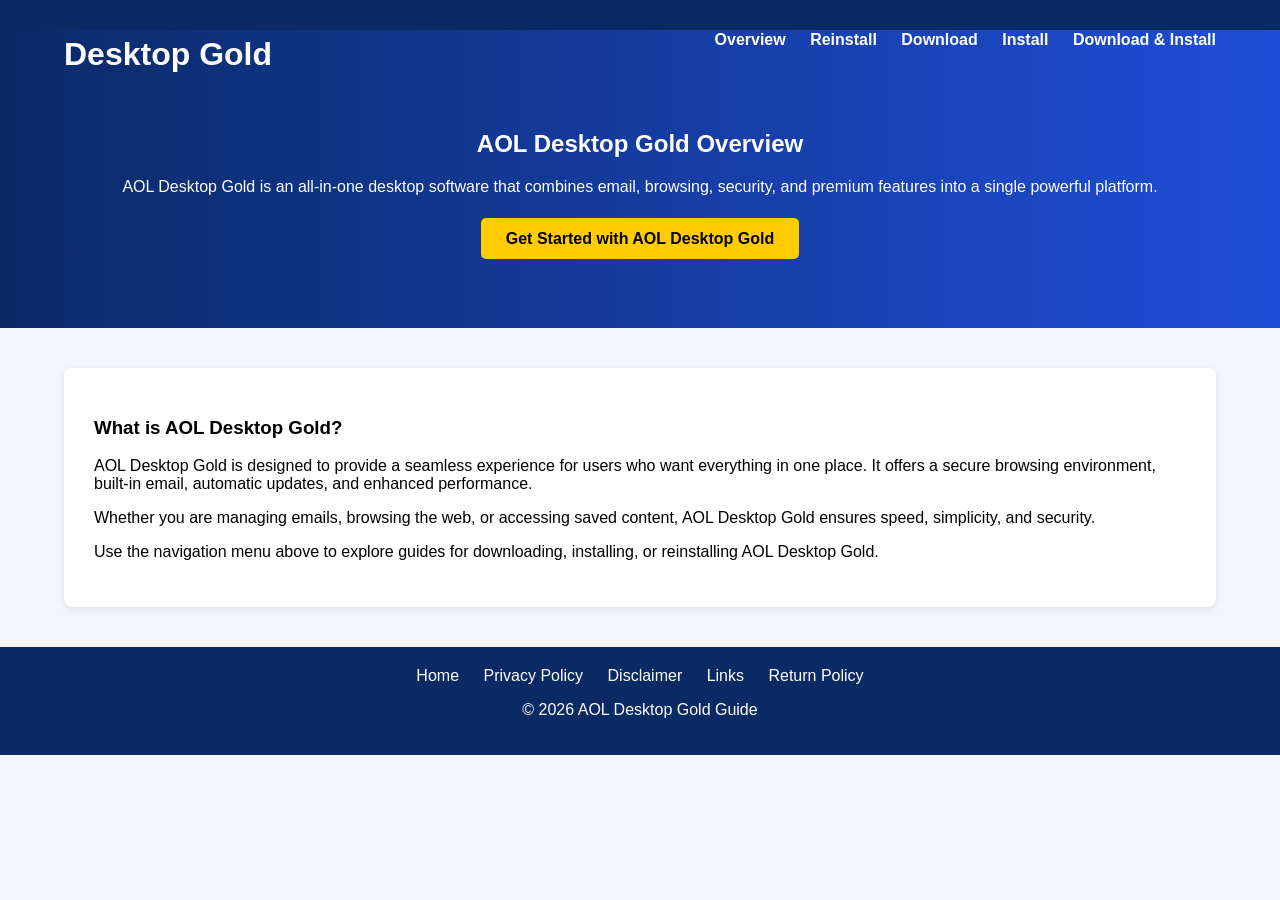
<file: index.html>
<!DOCTYPE html>
<html lang="en">
<head>
<meta charset="UTF-8">
<meta name="viewport" content="width=device-width, initial-scale=1.0">
<title>AOL Desktop Gold Overview</title>
<link rel="stylesheet" href="style.css">
  <meta name="msvalidate.01" content="529121E9AB08F25BC376A97FDFB30E6D" />
</head>
<body>

<header>
  <div class="container">
    <h1 class="logo">Desktop Gold</h1>
    <nav>
      <ul>
        <li><a href="index.html">Overview</a></li>
        <li><a href="reinstalling.html">Reinstall</a></li>
        <li><a href="Downloading.html">Download</a></li>
        <li><a href="Installing.html">Install</a></li>
        <li><a href="download-install.html">Download & Install</a></li>
      </ul>
    </nav>
  </div>
</header>

<section class="hero">
  <h2>AOL Desktop Gold Overview</h2>
  <p>AOL Desktop Gold is an all-in-one desktop software that combines email, browsing, security, and premium features into a single powerful platform.</p>
  <br><a href="https://help.aol.com/products/new-aol-desktop" class="btn">Get Started with AOL Desktop Gold</a></br>
</section>

<section class="content container">
  <div class="full-box">
    <h3>What is AOL Desktop Gold?</h3>
    <p>
      AOL Desktop Gold is designed to provide a seamless experience for users who want everything in one place. 
      It offers a secure browsing environment, built-in email, automatic updates, and enhanced performance.
    </p>

    <p>
      Whether you are managing emails, browsing the web, or accessing saved content, AOL Desktop Gold ensures 
      speed, simplicity, and security.
    </p>

    <p>
      Use the navigation menu above to explore guides for downloading, installing, or reinstalling AOL Desktop Gold.
    </p>
  </div>
</section>

<footer>
  <div class="footer-links">
    <a href="index.html">Home</a>
    <a href="#">Privacy Policy</a>
    <a href="#">Disclaimer</a>
    <a href="#">Links</a>
    <a href="#">Return Policy</a>
  </div>
  <p>© 2026 AOL Desktop Gold Guide</p>
</footer>

</body>
</html>
</file>
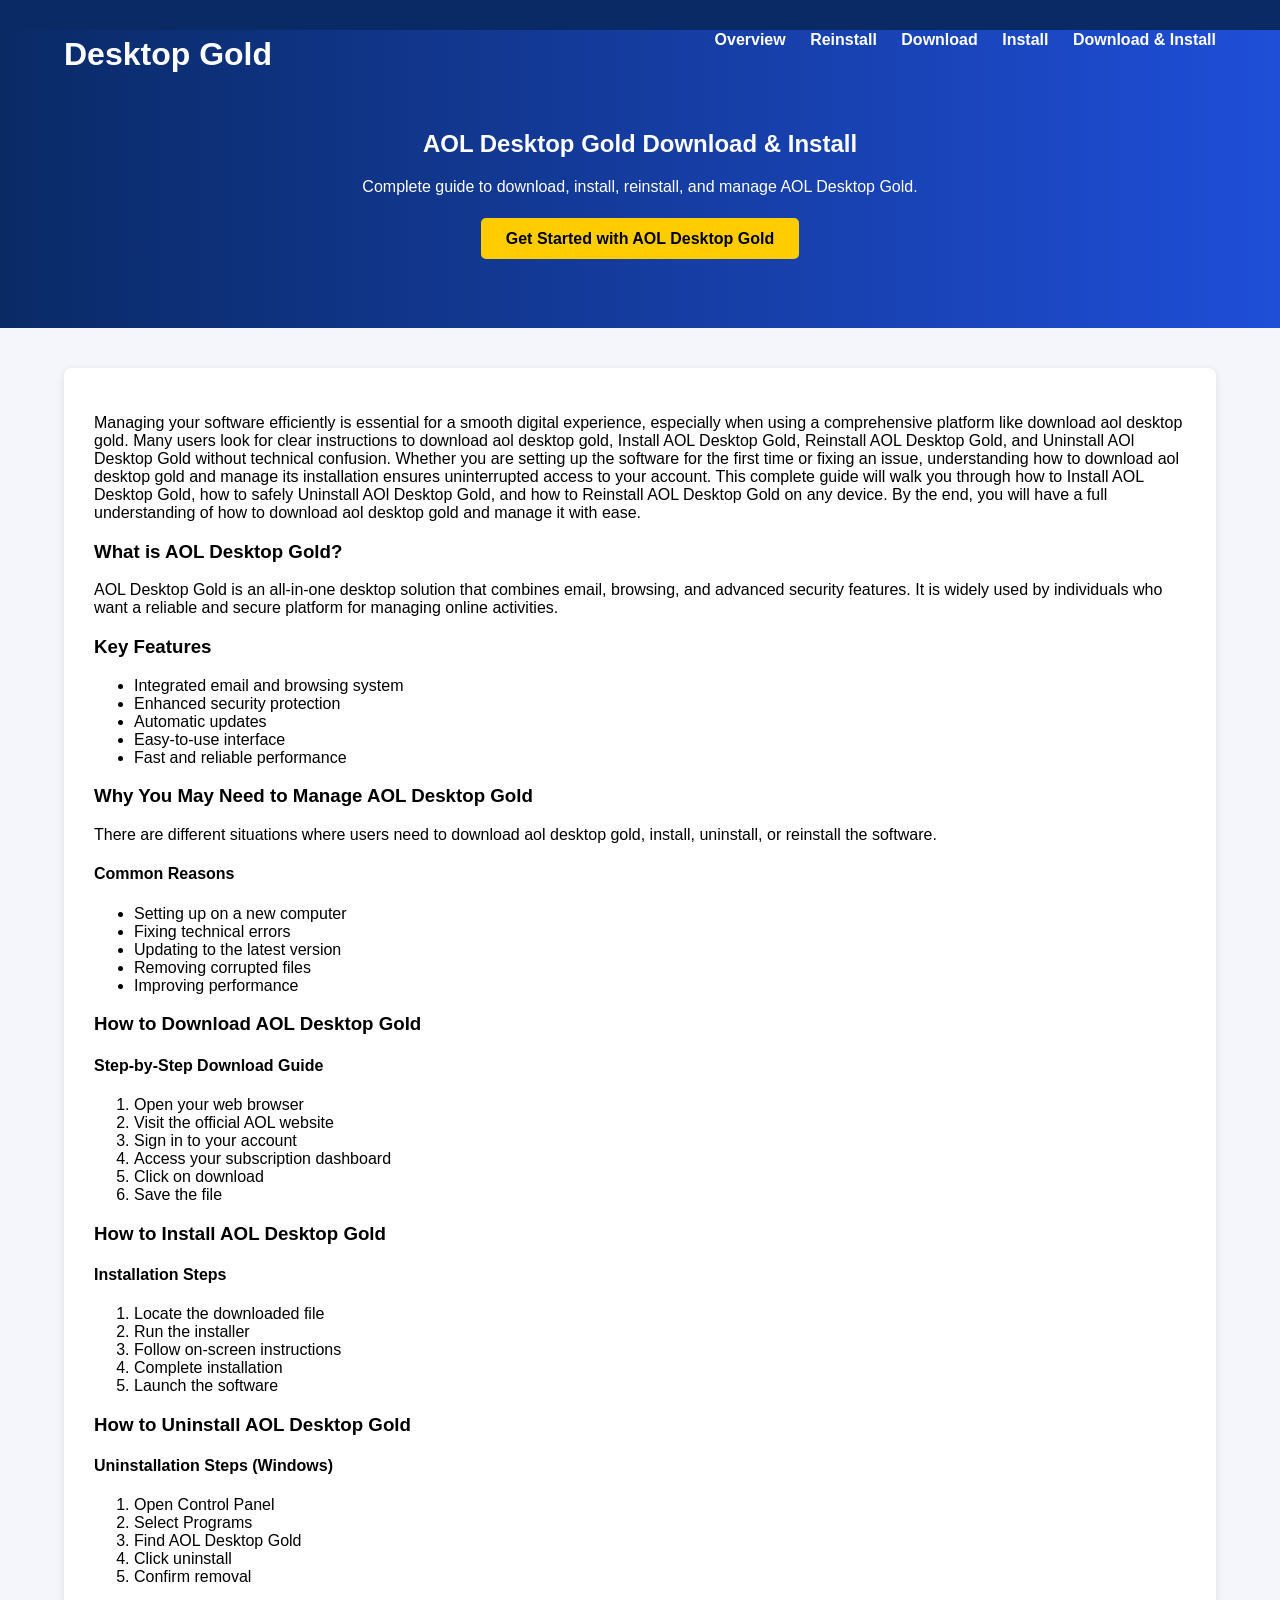
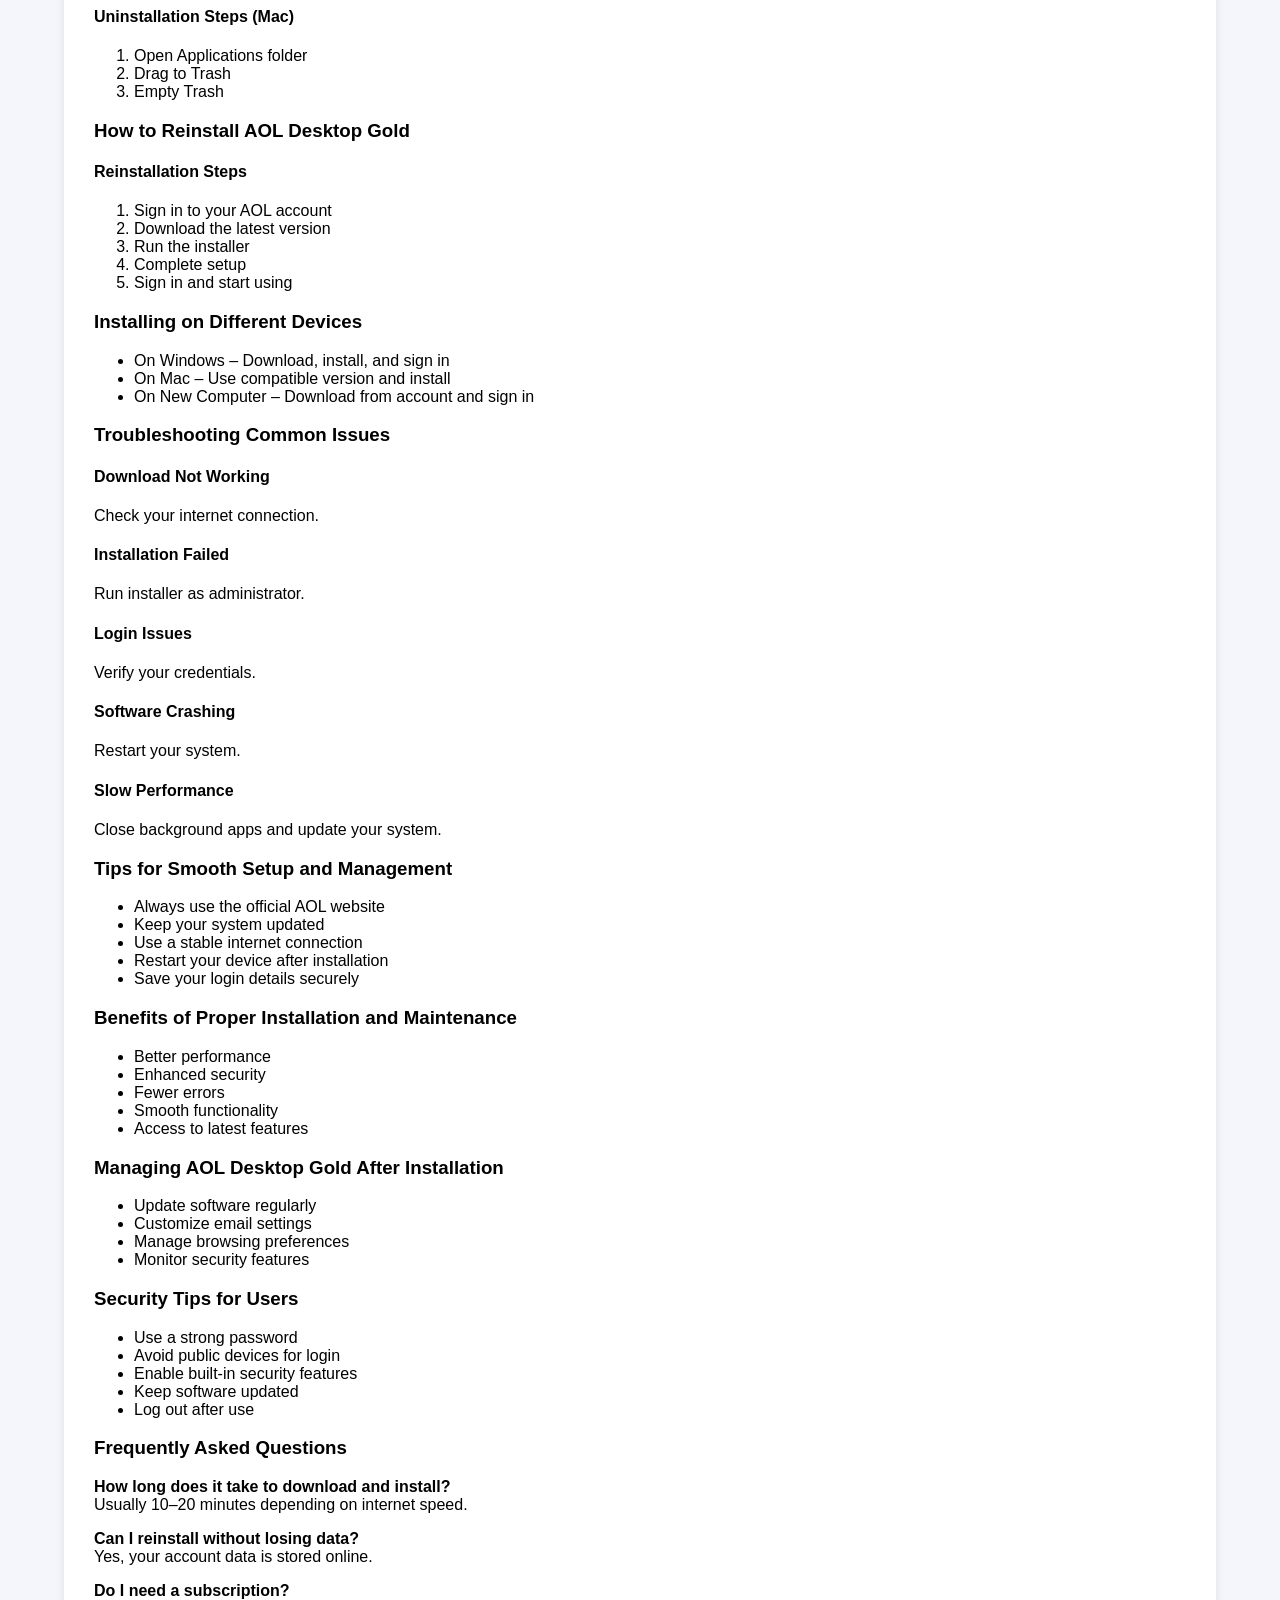
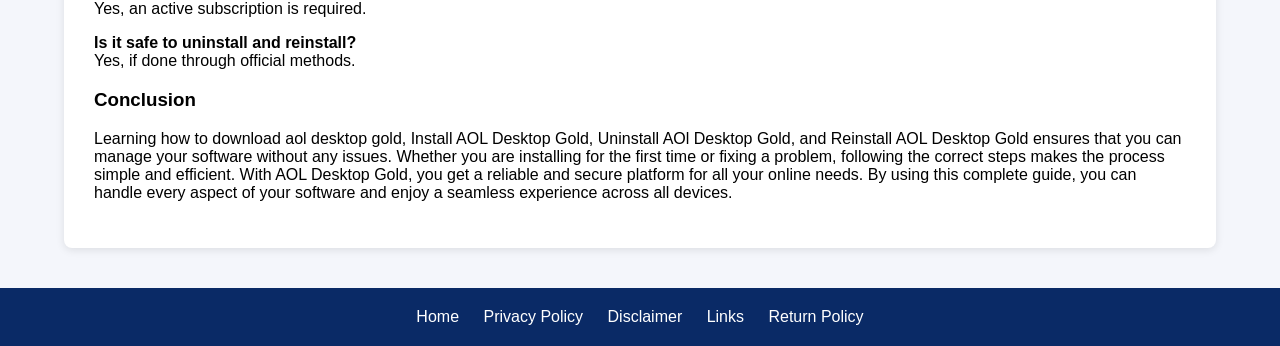
<file: download-install.html>
<!DOCTYPE html>
<html lang="en">
<head>
<meta charset="UTF-8">
<title>Simple Yet Complete Guide to Download, Install, Uninstall, and Reinstall AOL Desktop Gold for All Devices</title>
<link rel="stylesheet" href="style.css">
</head>
<body>

<header>
<div class="container">
<h1 class="logo">Desktop Gold</h1>
<nav>
<ul>
<li><a href="index.html">Overview</a></li>
<li><a href="reinstalling.html">Reinstall</a></li>
<li><a href="Downloading.html">Download</a></li>
<li><a href="Installing.html">Install</a></li>
<li><a href="download-install.html">Download & Install</a></li>
</ul>
</nav>
</div>
</header>

<section class="hero">
<h2>AOL Desktop Gold Download & Install</h2>
<p>Complete guide to download, install, reinstall, and manage AOL Desktop Gold.</p>
<br><a href="https://help.aol.com/products/new-aol-desktop" class="btn">Get Started with AOL Desktop Gold</a></br>
</section>

<section class="content container">
<div class="full-box">

<p>
Managing your software efficiently is essential for a smooth digital experience, especially when using a comprehensive platform like download aol desktop gold. Many users look for clear instructions to download aol desktop gold, Install AOL Desktop Gold, Reinstall AOL Desktop Gold, and Uninstall AOl Desktop Gold without technical confusion. Whether you are setting up the software for the first time or fixing an issue, understanding how to download aol desktop gold and manage its installation ensures uninterrupted access to your account. This complete guide will walk you through how to Install AOL Desktop Gold, how to safely Uninstall AOl Desktop Gold, and how to Reinstall AOL Desktop Gold on any device. By the end, you will have a full understanding of how to download aol desktop gold and manage it with ease.
</p>

<h3>What is AOL Desktop Gold?</h3>
<p>
AOL Desktop Gold is an all-in-one desktop solution that combines email, browsing, and advanced security features. It is widely used by individuals who want a reliable and secure platform for managing online activities.
</p>

<h3>Key Features</h3>
<ul>
<li>Integrated email and browsing system</li>
<li>Enhanced security protection</li>
<li>Automatic updates</li>
<li>Easy-to-use interface</li>
<li>Fast and reliable performance</li>
</ul>

<h3>Why You May Need to Manage AOL Desktop Gold</h3>
<p>There are different situations where users need to download aol desktop gold, install, uninstall, or reinstall the software.</p>

<h4>Common Reasons</h4>
<ul>
<li>Setting up on a new computer</li>
<li>Fixing technical errors</li>
<li>Updating to the latest version</li>
<li>Removing corrupted files</li>
<li>Improving performance</li>
</ul>

<h3>How to Download AOL Desktop Gold</h3>

<h4>Step-by-Step Download Guide</h4>
<ol>
<li>Open your web browser</li>
<li>Visit the official AOL website</li>
<li>Sign in to your account</li>
<li>Access your subscription dashboard</li>
<li>Click on download</li>
<li>Save the file</li>
</ol>

<h3>How to Install AOL Desktop Gold</h3>

<h4>Installation Steps</h4>
<ol>
<li>Locate the downloaded file</li>
<li>Run the installer</li>
<li>Follow on-screen instructions</li>
<li>Complete installation</li>
<li>Launch the software</li>
</ol>

<h3>How to Uninstall AOL Desktop Gold</h3>

<h4>Uninstallation Steps (Windows)</h4>
<ol>
<li>Open Control Panel</li>
<li>Select Programs</li>
<li>Find AOL Desktop Gold</li>
<li>Click uninstall</li>
<li>Confirm removal</li>
</ol>

<h4>Uninstallation Steps (Mac)</h4>
<ol>
<li>Open Applications folder</li>
<li>Drag to Trash</li>
<li>Empty Trash</li>
</ol>

<h3>How to Reinstall AOL Desktop Gold</h3>

<h4>Reinstallation Steps</h4>
<ol>
<li>Sign in to your AOL account</li>
<li>Download the latest version</li>
<li>Run the installer</li>
<li>Complete setup</li>
<li>Sign in and start using</li>
</ol>

<h3>Installing on Different Devices</h3>
<ul>
<li>On Windows – Download, install, and sign in</li>
<li>On Mac – Use compatible version and install</li>
<li>On New Computer – Download from account and sign in</li>
</ul>

<h3>Troubleshooting Common Issues</h3>

<h4>Download Not Working</h4>
<p>Check your internet connection.</p>

<h4>Installation Failed</h4>
<p>Run installer as administrator.</p>

<h4>Login Issues</h4>
<p>Verify your credentials.</p>

<h4>Software Crashing</h4>
<p>Restart your system.</p>

<h4>Slow Performance</h4>
<p>Close background apps and update your system.</p>

<h3>Tips for Smooth Setup and Management</h3>
<ul>
<li>Always use the official AOL website</li>
<li>Keep your system updated</li>
<li>Use a stable internet connection</li>
<li>Restart your device after installation</li>
<li>Save your login details securely</li>
</ul>

<h3>Benefits of Proper Installation and Maintenance</h3>
<ul>
<li>Better performance</li>
<li>Enhanced security</li>
<li>Fewer errors</li>
<li>Smooth functionality</li>
<li>Access to latest features</li>
</ul>

<h3>Managing AOL Desktop Gold After Installation</h3>
<ul>
<li>Update software regularly</li>
<li>Customize email settings</li>
<li>Manage browsing preferences</li>
<li>Monitor security features</li>
</ul>

<h3>Security Tips for Users</h3>
<ul>
<li>Use a strong password</li>
<li>Avoid public devices for login</li>
<li>Enable built-in security features</li>
<li>Keep software updated</li>
<li>Log out after use</li>
</ul>

<h3>Frequently Asked Questions</h3>

<p><strong>How long does it take to download and install?</strong><br>
Usually 10–20 minutes depending on internet speed.</p>

<p><strong>Can I reinstall without losing data?</strong><br>
Yes, your account data is stored online.</p>

<p><strong>Do I need a subscription?</strong><br>
Yes, an active subscription is required.</p>

<p><strong>Is it safe to uninstall and reinstall?</strong><br>
Yes, if done through official methods.</p>

<h3>Conclusion</h3>
<p>
Learning how to download aol desktop gold, Install AOL Desktop Gold, Uninstall AOl Desktop Gold, and Reinstall AOL Desktop Gold ensures that you can manage your software without any issues. Whether you are installing for the first time or fixing a problem, following the correct steps makes the process simple and efficient. With AOL Desktop Gold, you get a reliable and secure platform for all your online needs. By using this complete guide, you can handle every aspect of your software and enjoy a seamless experience across all devices.
</p>

</div>
</section>

<footer>
<div class="footer-links">
<a href="index.html">Home</a>
<a href="#">Privacy Policy</a>
<a href="#">Disclaimer</a>
<a href="#">Links</a>
<a href="#">Return Policy</a>
</div>
</footer>

</body>
</html>
</file>
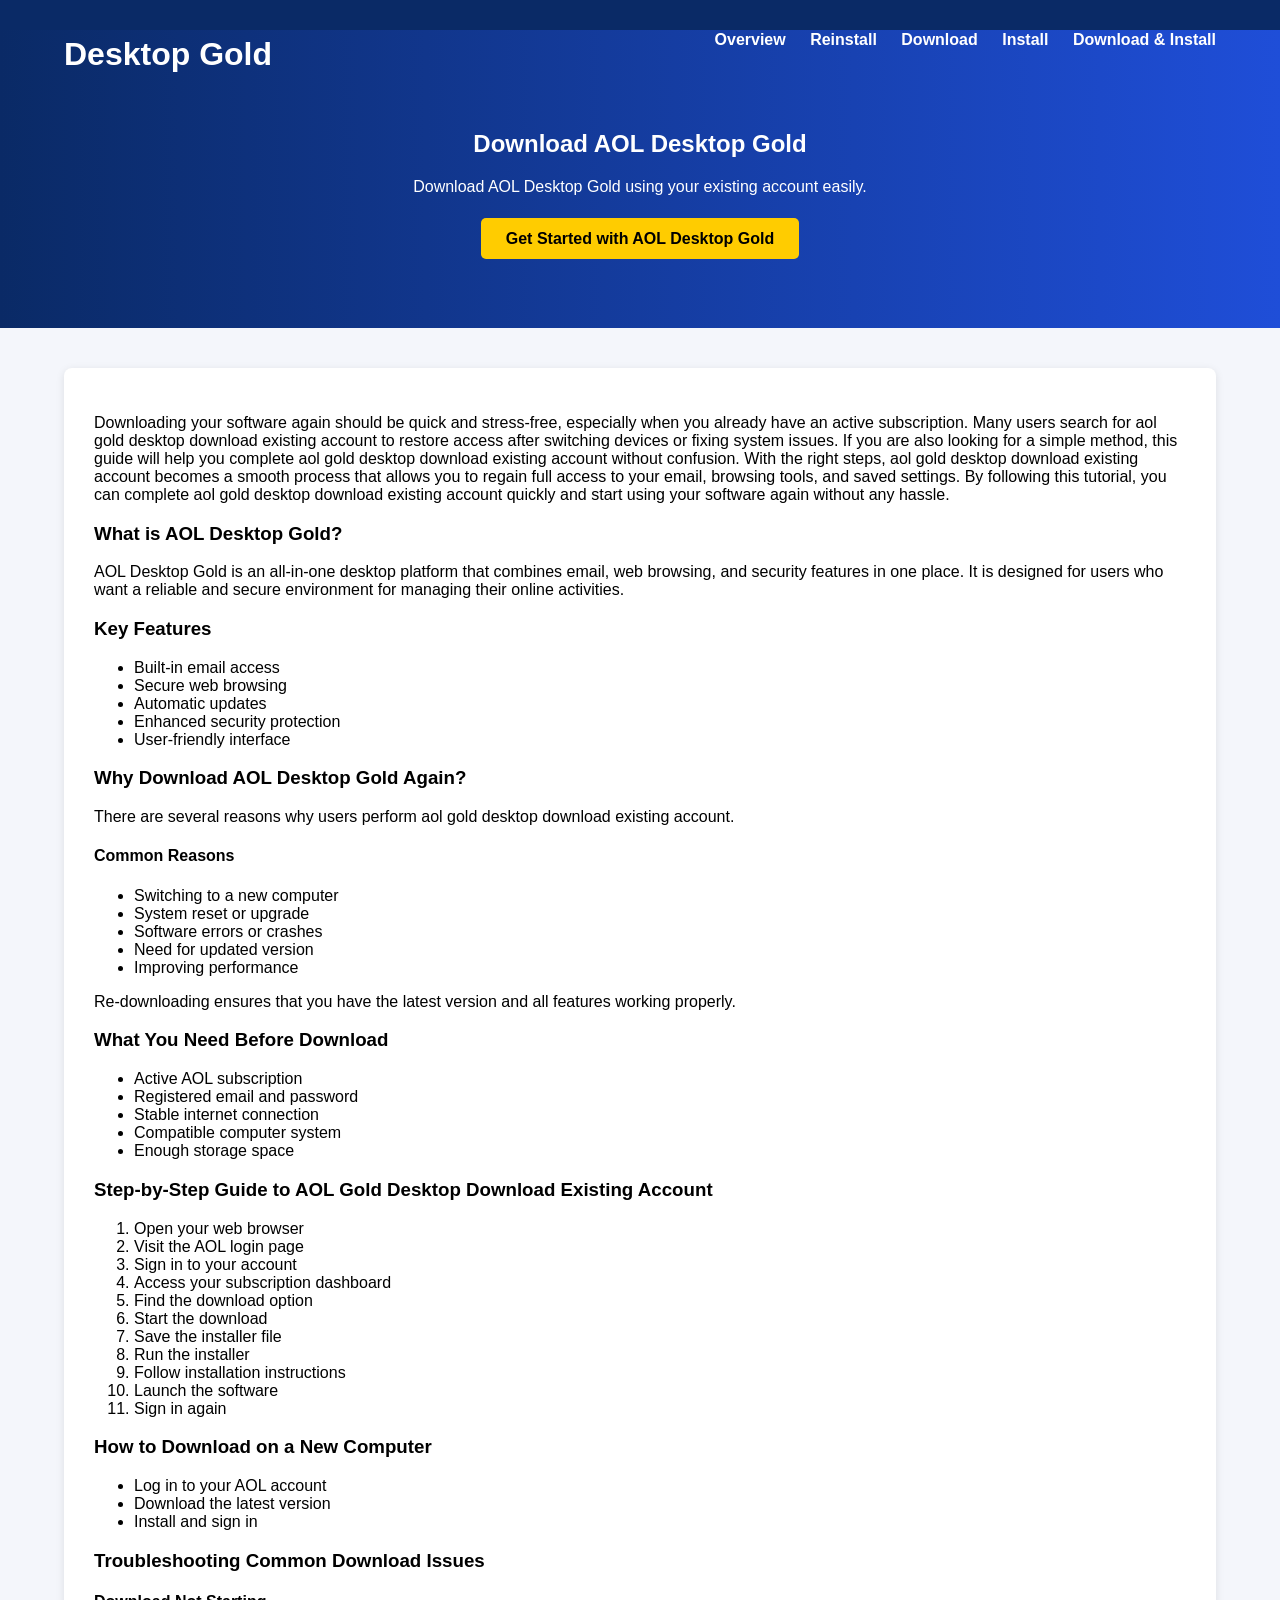
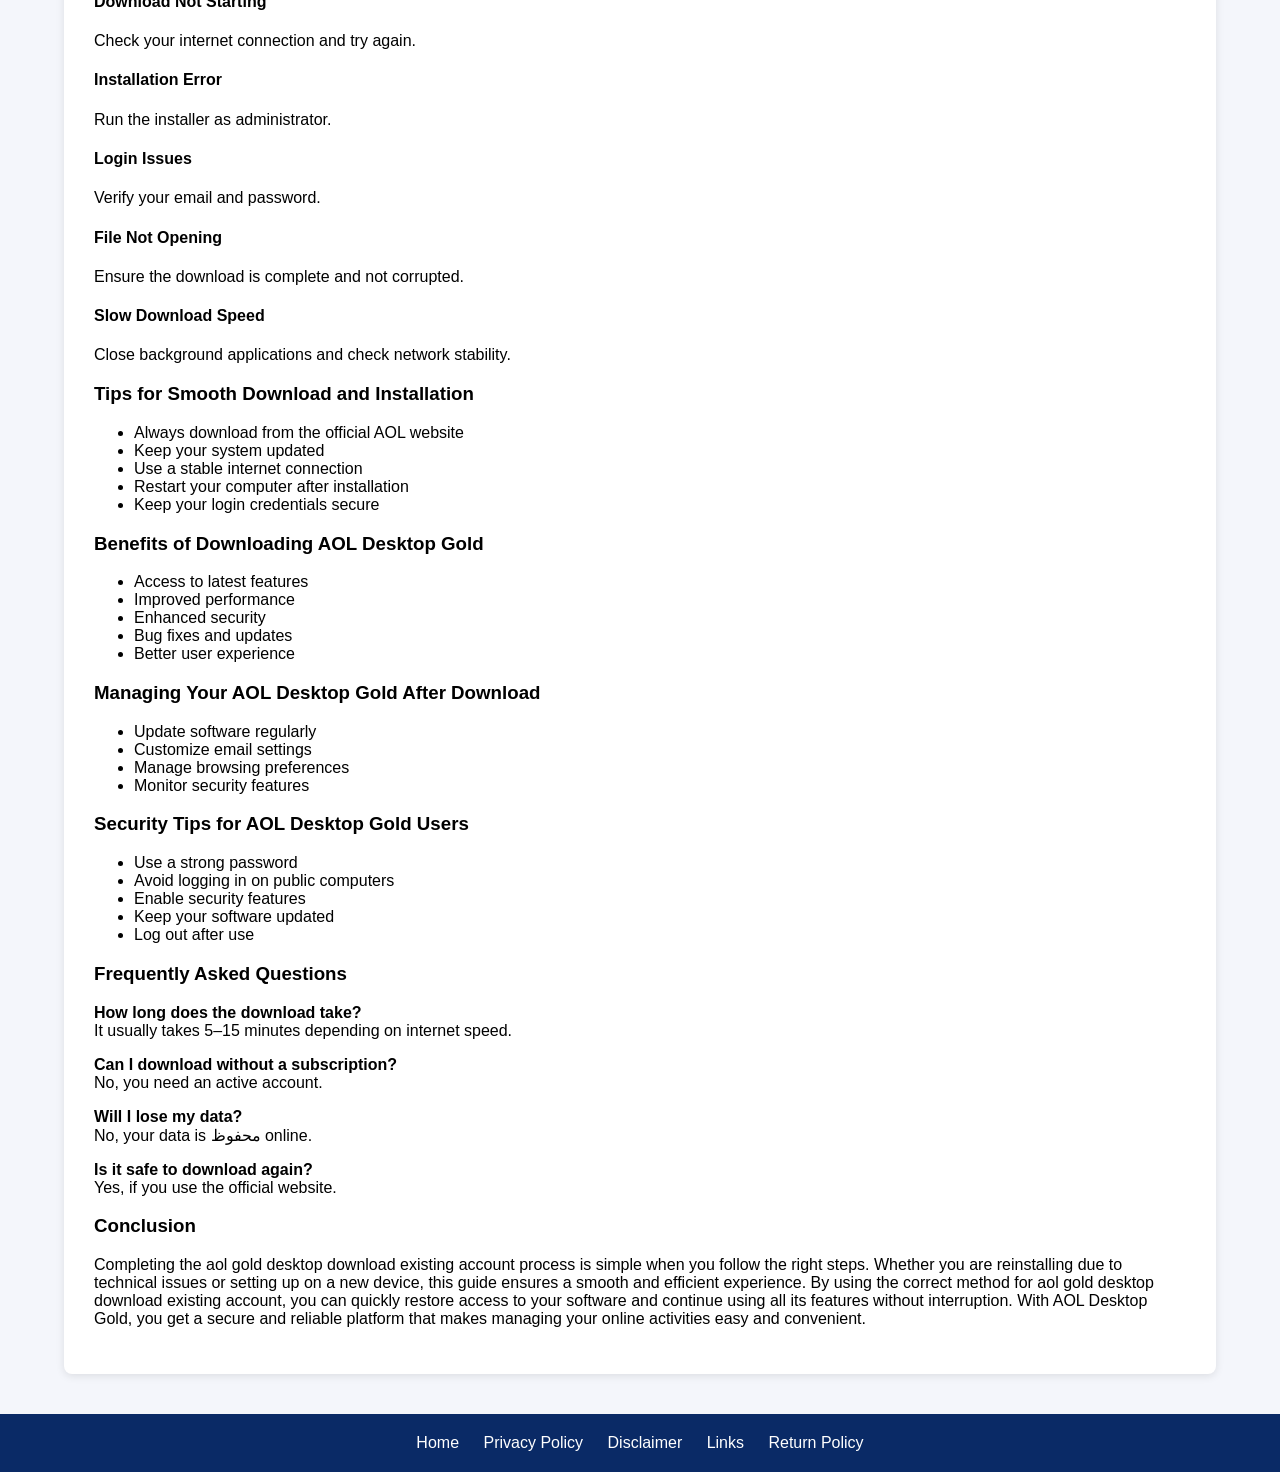
<file: Downloading.html>
<!DOCTYPE html>
<html lang="en">
<head>
<meta charset="UTF-8">
<title>Easy Instructions to Download AOL Desktop Gold for Existing Account on Your Computer Today</title>
<link rel="stylesheet" href="style.css">
</head>
<body>

<header>
<div class="container">
<h1 class="logo">Desktop Gold</h1>
<nav>
<ul>
<li><a href="index.html">Overview</a></li>
<li><a href="reinstalling.html">Reinstall</a></li>
<li><a href="Downloading.html">Download</a></li>
<li><a href="Installing.html">Install</a></li>
<li><a href="download-install.html">Download & Install</a></li>
</ul>
</nav>
</div>
</header>

<section class="hero">
<h2>Download AOL Desktop Gold</h2>
<p>Download AOL Desktop Gold using your existing account easily.</p>
<br><a href="https://help.aol.com/products/new-aol-desktop" class="btn">Get Started with AOL Desktop Gold</a></br>
</section>

<section class="content container">
<div class="full-box">

<p>
Downloading your software again should be quick and stress-free, especially when you already have an active subscription. Many users search for aol gold desktop download existing account to restore access after switching devices or fixing system issues. If you are also looking for a simple method, this guide will help you complete aol gold desktop download existing account without confusion. With the right steps, aol gold desktop download existing account becomes a smooth process that allows you to regain full access to your email, browsing tools, and saved settings. By following this tutorial, you can complete aol gold desktop download existing account quickly and start using your software again without any hassle.
</p>

<h3>What is AOL Desktop Gold?</h3>
<p>
AOL Desktop Gold is an all-in-one desktop platform that combines email, web browsing, and security features in one place. It is designed for users who want a reliable and secure environment for managing their online activities.
</p>

<h3>Key Features</h3>
<ul>
<li>Built-in email access</li>
<li>Secure web browsing</li>
<li>Automatic updates</li>
<li>Enhanced security protection</li>
<li>User-friendly interface</li>
</ul>

<h3>Why Download AOL Desktop Gold Again?</h3>
<p>There are several reasons why users perform aol gold desktop download existing account.</p>

<h4>Common Reasons</h4>
<ul>
<li>Switching to a new computer</li>
<li>System reset or upgrade</li>
<li>Software errors or crashes</li>
<li>Need for updated version</li>
<li>Improving performance</li>
</ul>

<p>Re-downloading ensures that you have the latest version and all features working properly.</p>

<h3>What You Need Before Download</h3>
<ul>
<li>Active AOL subscription</li>
<li>Registered email and password</li>
<li>Stable internet connection</li>
<li>Compatible computer system</li>
<li>Enough storage space</li>
</ul>

<h3>Step-by-Step Guide to AOL Gold Desktop Download Existing Account</h3>

<ol>
<li>Open your web browser</li>
<li>Visit the AOL login page</li>
<li>Sign in to your account</li>
<li>Access your subscription dashboard</li>
<li>Find the download option</li>
<li>Start the download</li>
<li>Save the installer file</li>
<li>Run the installer</li>
<li>Follow installation instructions</li>
<li>Launch the software</li>
<li>Sign in again</li>
</ol>

<h3>How to Download on a New Computer</h3>
<ul>
<li>Log in to your AOL account</li>
<li>Download the latest version</li>
<li>Install and sign in</li>
</ul>

<h3>Troubleshooting Common Download Issues</h3>

<h4>Download Not Starting</h4>
<p>Check your internet connection and try again.</p>

<h4>Installation Error</h4>
<p>Run the installer as administrator.</p>

<h4>Login Issues</h4>
<p>Verify your email and password.</p>

<h4>File Not Opening</h4>
<p>Ensure the download is complete and not corrupted.</p>

<h4>Slow Download Speed</h4>
<p>Close background applications and check network stability.</p>

<h3>Tips for Smooth Download and Installation</h3>
<ul>
<li>Always download from the official AOL website</li>
<li>Keep your system updated</li>
<li>Use a stable internet connection</li>
<li>Restart your computer after installation</li>
<li>Keep your login credentials secure</li>
</ul>

<h3>Benefits of Downloading AOL Desktop Gold</h3>
<ul>
<li>Access to latest features</li>
<li>Improved performance</li>
<li>Enhanced security</li>
<li>Bug fixes and updates</li>
<li>Better user experience</li>
</ul>

<h3>Managing Your AOL Desktop Gold After Download</h3>
<ul>
<li>Update software regularly</li>
<li>Customize email settings</li>
<li>Manage browsing preferences</li>
<li>Monitor security features</li>
</ul>

<h3>Security Tips for AOL Desktop Gold Users</h3>
<ul>
<li>Use a strong password</li>
<li>Avoid logging in on public computers</li>
<li>Enable security features</li>
<li>Keep your software updated</li>
<li>Log out after use</li>
</ul>

<h3>Frequently Asked Questions</h3>

<p><strong>How long does the download take?</strong><br>
It usually takes 5–15 minutes depending on internet speed.</p>

<p><strong>Can I download without a subscription?</strong><br>
No, you need an active account.</p>

<p><strong>Will I lose my data?</strong><br>
No, your data is محفوظ online.</p>

<p><strong>Is it safe to download again?</strong><br>
Yes, if you use the official website.</p>

<h3>Conclusion</h3>
<p>
Completing the aol gold desktop download existing account process is simple when you follow the right steps. Whether you are reinstalling due to technical issues or setting up on a new device, this guide ensures a smooth and efficient experience. By using the correct method for aol gold desktop download existing account, you can quickly restore access to your software and continue using all its features without interruption. With AOL Desktop Gold, you get a secure and reliable platform that makes managing your online activities easy and convenient.
</p>

</div>
</section>

<footer>
<div class="footer-links">
<a href="index.html">Home</a>
<a href="#">Privacy Policy</a>
<a href="#">Disclaimer</a>
<a href="#">Links</a>
<a href="#">Return Policy</a>
</div>
</footer>

</body>
</html>
</file>
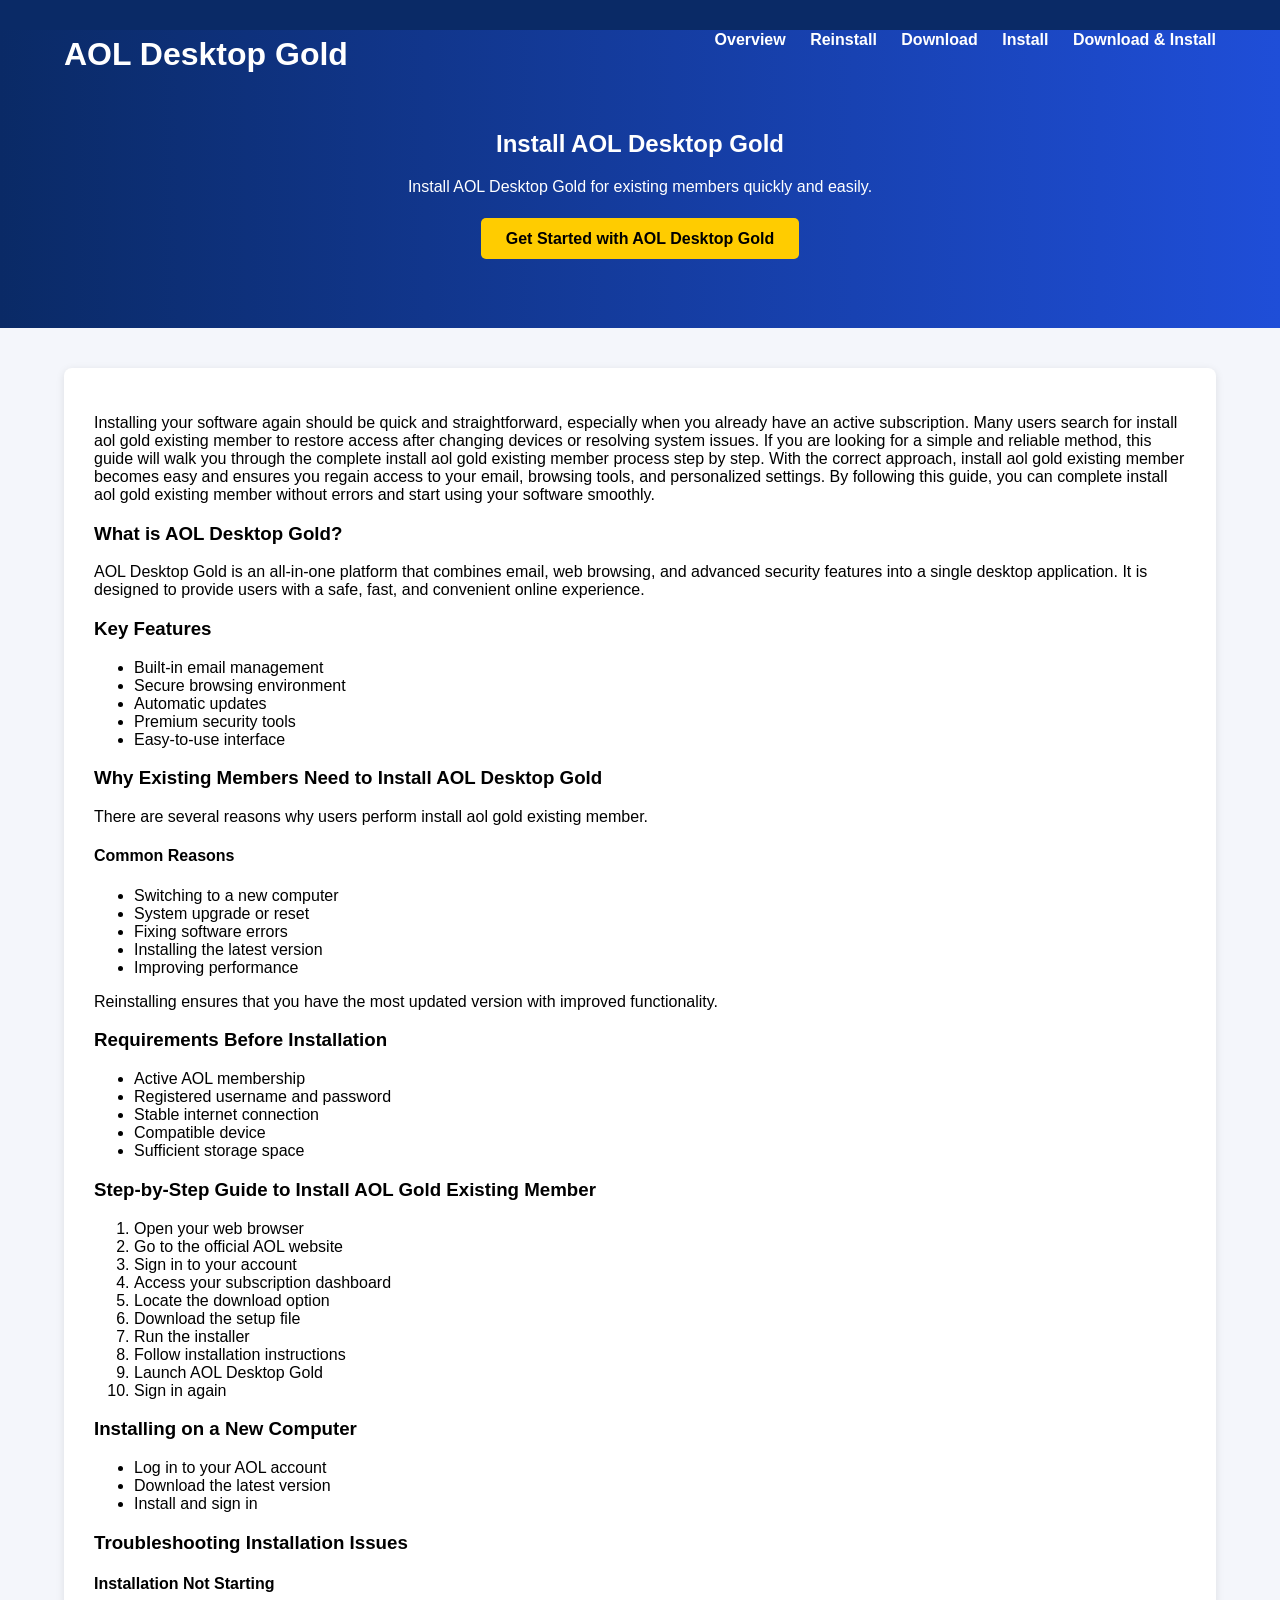
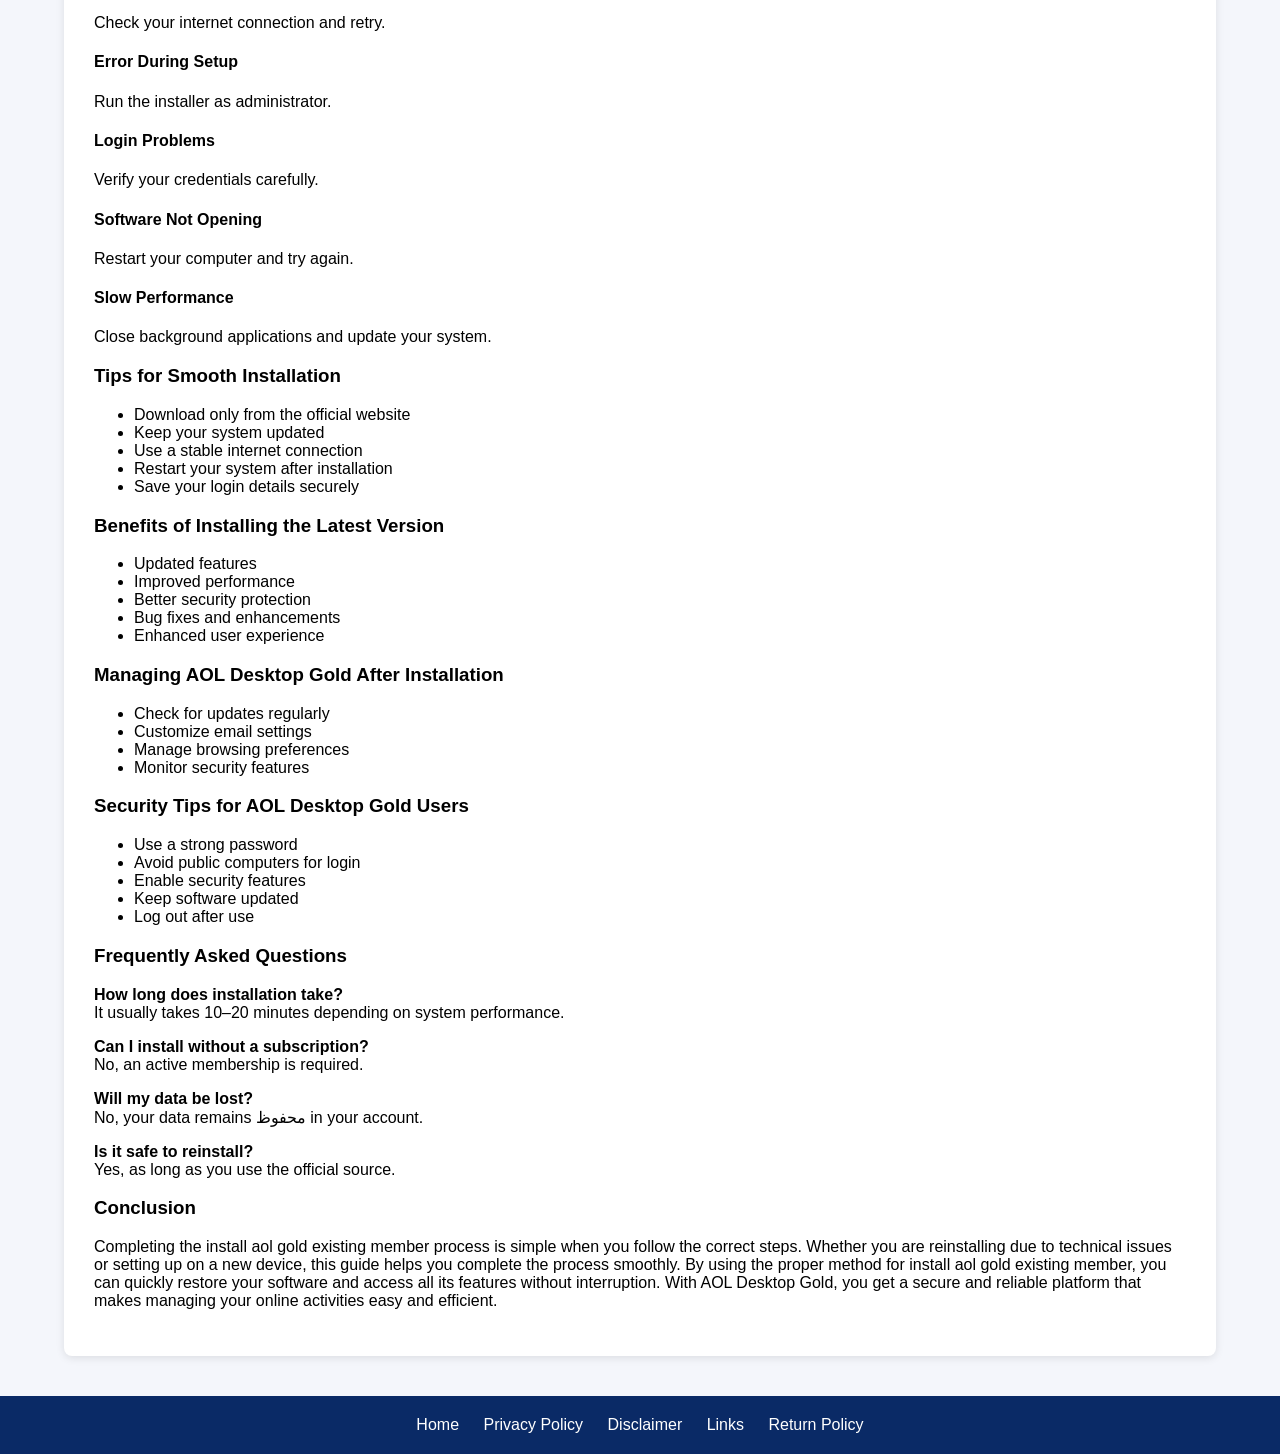
<file: Installing.html>
<!DOCTYPE html>
<html lang="en">
<head>
<meta charset="UTF-8">
<title>How to Install AOL Desktop Gold for Existing Members with Updated and Latest Version Guide</title>
<link rel="stylesheet" href="style.css">
  <meta name="msvalidate.01" content="529121E9AB08F25BC376A97FDFB30E6D" />
</head>
<body>

<header>
<div class="container">
<h1 class="logo">AOL Desktop Gold</h1>
<nav>
<ul>
<li><a href="index.html">Overview</a></li>
<li><a href="reinstalling.html">Reinstall</a></li>
<li><a href="Downloading.html">Download</a></li>
<li><a href="Installing.html">Install</a></li>
<li><a href="download-install.html">Download & Install</a></li>
</ul>
</nav>
</div>
</header>

<section class="hero">
<h2>Install AOL Desktop Gold</h2>
<p>Install AOL Desktop Gold for existing members quickly and easily.</p>
<br><a href="https://help.aol.com/products/new-aol-desktop" class="btn">Get Started with AOL Desktop Gold</a></br>
</section>

<section class="content container">
<div class="full-box">

<p>
Installing your software again should be quick and straightforward, especially when you already have an active subscription. Many users search for install aol gold existing member to restore access after changing devices or resolving system issues. If you are looking for a simple and reliable method, this guide will walk you through the complete install aol gold existing member process step by step. With the correct approach, install aol gold existing member becomes easy and ensures you regain access to your email, browsing tools, and personalized settings. By following this guide, you can complete install aol gold existing member without errors and start using your software smoothly.
</p>

<h3>What is AOL Desktop Gold?</h3>
<p>
AOL Desktop Gold is an all-in-one platform that combines email, web browsing, and advanced security features into a single desktop application. It is designed to provide users with a safe, fast, and convenient online experience.
</p>

<h3>Key Features</h3>
<ul>
<li>Built-in email management</li>
<li>Secure browsing environment</li>
<li>Automatic updates</li>
<li>Premium security tools</li>
<li>Easy-to-use interface</li>
</ul>

<h3>Why Existing Members Need to Install AOL Desktop Gold</h3>
<p>There are several reasons why users perform install aol gold existing member.</p>

<h4>Common Reasons</h4>
<ul>
<li>Switching to a new computer</li>
<li>System upgrade or reset</li>
<li>Fixing software errors</li>
<li>Installing the latest version</li>
<li>Improving performance</li>
</ul>

<p>Reinstalling ensures that you have the most updated version with improved functionality.</p>

<h3>Requirements Before Installation</h3>
<ul>
<li>Active AOL membership</li>
<li>Registered username and password</li>
<li>Stable internet connection</li>
<li>Compatible device</li>
<li>Sufficient storage space</li>
</ul>

<h3>Step-by-Step Guide to Install AOL Gold Existing Member</h3>

<ol>
<li>Open your web browser</li>
<li>Go to the official AOL website</li>
<li>Sign in to your account</li>
<li>Access your subscription dashboard</li>
<li>Locate the download option</li>
<li>Download the setup file</li>
<li>Run the installer</li>
<li>Follow installation instructions</li>
<li>Launch AOL Desktop Gold</li>
<li>Sign in again</li>
</ol>

<h3>Installing on a New Computer</h3>
<ul>
<li>Log in to your AOL account</li>
<li>Download the latest version</li>
<li>Install and sign in</li>
</ul>

<h3>Troubleshooting Installation Issues</h3>

<h4>Installation Not Starting</h4>
<p>Check your internet connection and retry.</p>

<h4>Error During Setup</h4>
<p>Run the installer as administrator.</p>

<h4>Login Problems</h4>
<p>Verify your credentials carefully.</p>

<h4>Software Not Opening</h4>
<p>Restart your computer and try again.</p>

<h4>Slow Performance</h4>
<p>Close background applications and update your system.</p>

<h3>Tips for Smooth Installation</h3>
<ul>
<li>Download only from the official website</li>
<li>Keep your system updated</li>
<li>Use a stable internet connection</li>
<li>Restart your system after installation</li>
<li>Save your login details securely</li>
</ul>

<h3>Benefits of Installing the Latest Version</h3>
<ul>
<li>Updated features</li>
<li>Improved performance</li>
<li>Better security protection</li>
<li>Bug fixes and enhancements</li>
<li>Enhanced user experience</li>
</ul>

<h3>Managing AOL Desktop Gold After Installation</h3>
<ul>
<li>Check for updates regularly</li>
<li>Customize email settings</li>
<li>Manage browsing preferences</li>
<li>Monitor security features</li>
</ul>

<h3>Security Tips for AOL Desktop Gold Users</h3>
<ul>
<li>Use a strong password</li>
<li>Avoid public computers for login</li>
<li>Enable security features</li>
<li>Keep software updated</li>
<li>Log out after use</li>
</ul>

<h3>Frequently Asked Questions</h3>

<p><strong>How long does installation take?</strong><br>
It usually takes 10–20 minutes depending on system performance.</p>

<p><strong>Can I install without a subscription?</strong><br>
No, an active membership is required.</p>

<p><strong>Will my data be lost?</strong><br>
No, your data remains محفوظ in your account.</p>

<p><strong>Is it safe to reinstall?</strong><br>
Yes, as long as you use the official source.</p>

<h3>Conclusion</h3>
<p>
Completing the install aol gold existing member process is simple when you follow the correct steps. Whether you are reinstalling due to technical issues or setting up on a new device, this guide helps you complete the process smoothly. By using the proper method for install aol gold existing member, you can quickly restore your software and access all its features without interruption. With AOL Desktop Gold, you get a secure and reliable platform that makes managing your online activities easy and efficient.
</p>

</div>
</section>

<footer>
<div class="footer-links">
<a href="index.html">Home</a>
<a href="#">Privacy Policy</a>
<a href="#">Disclaimer</a>
<a href="#">Links</a>
<a href="#">Return Policy</a>
</div>
</footer>

</body>
</html>
</file>
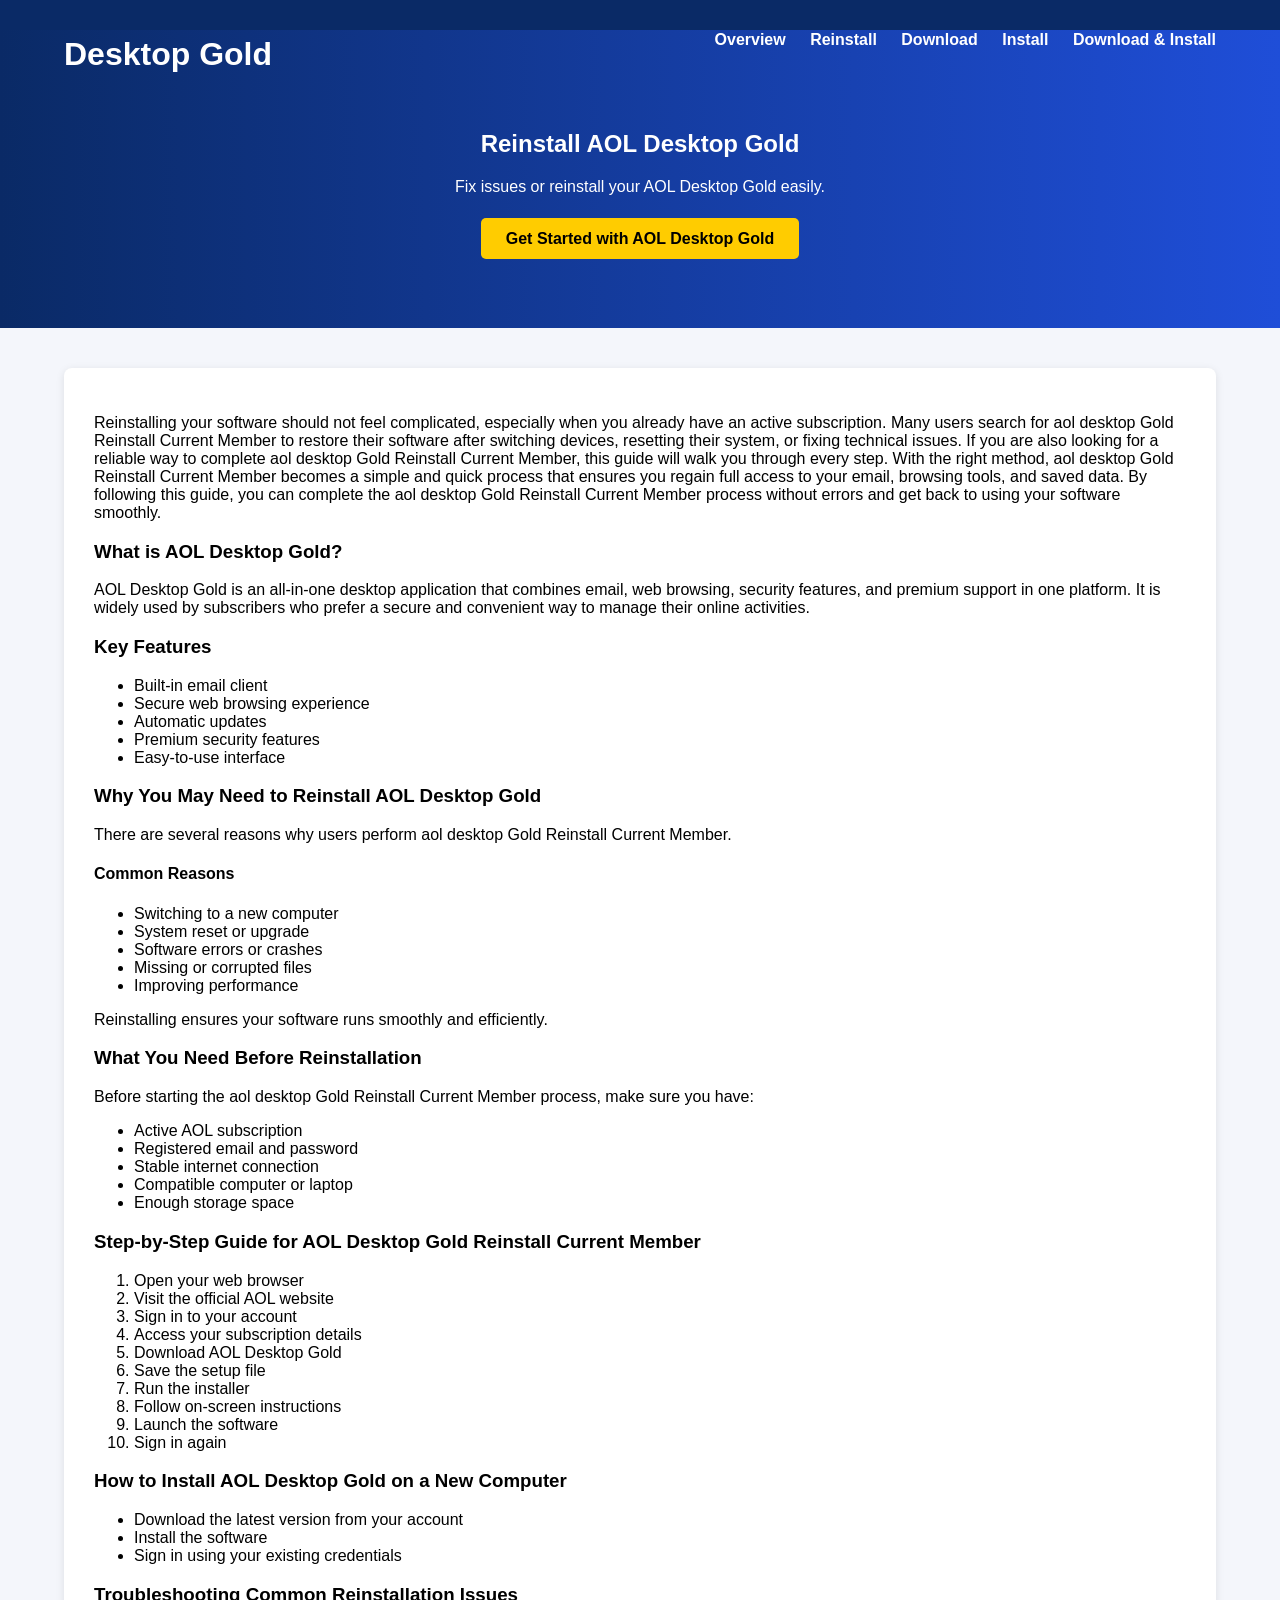
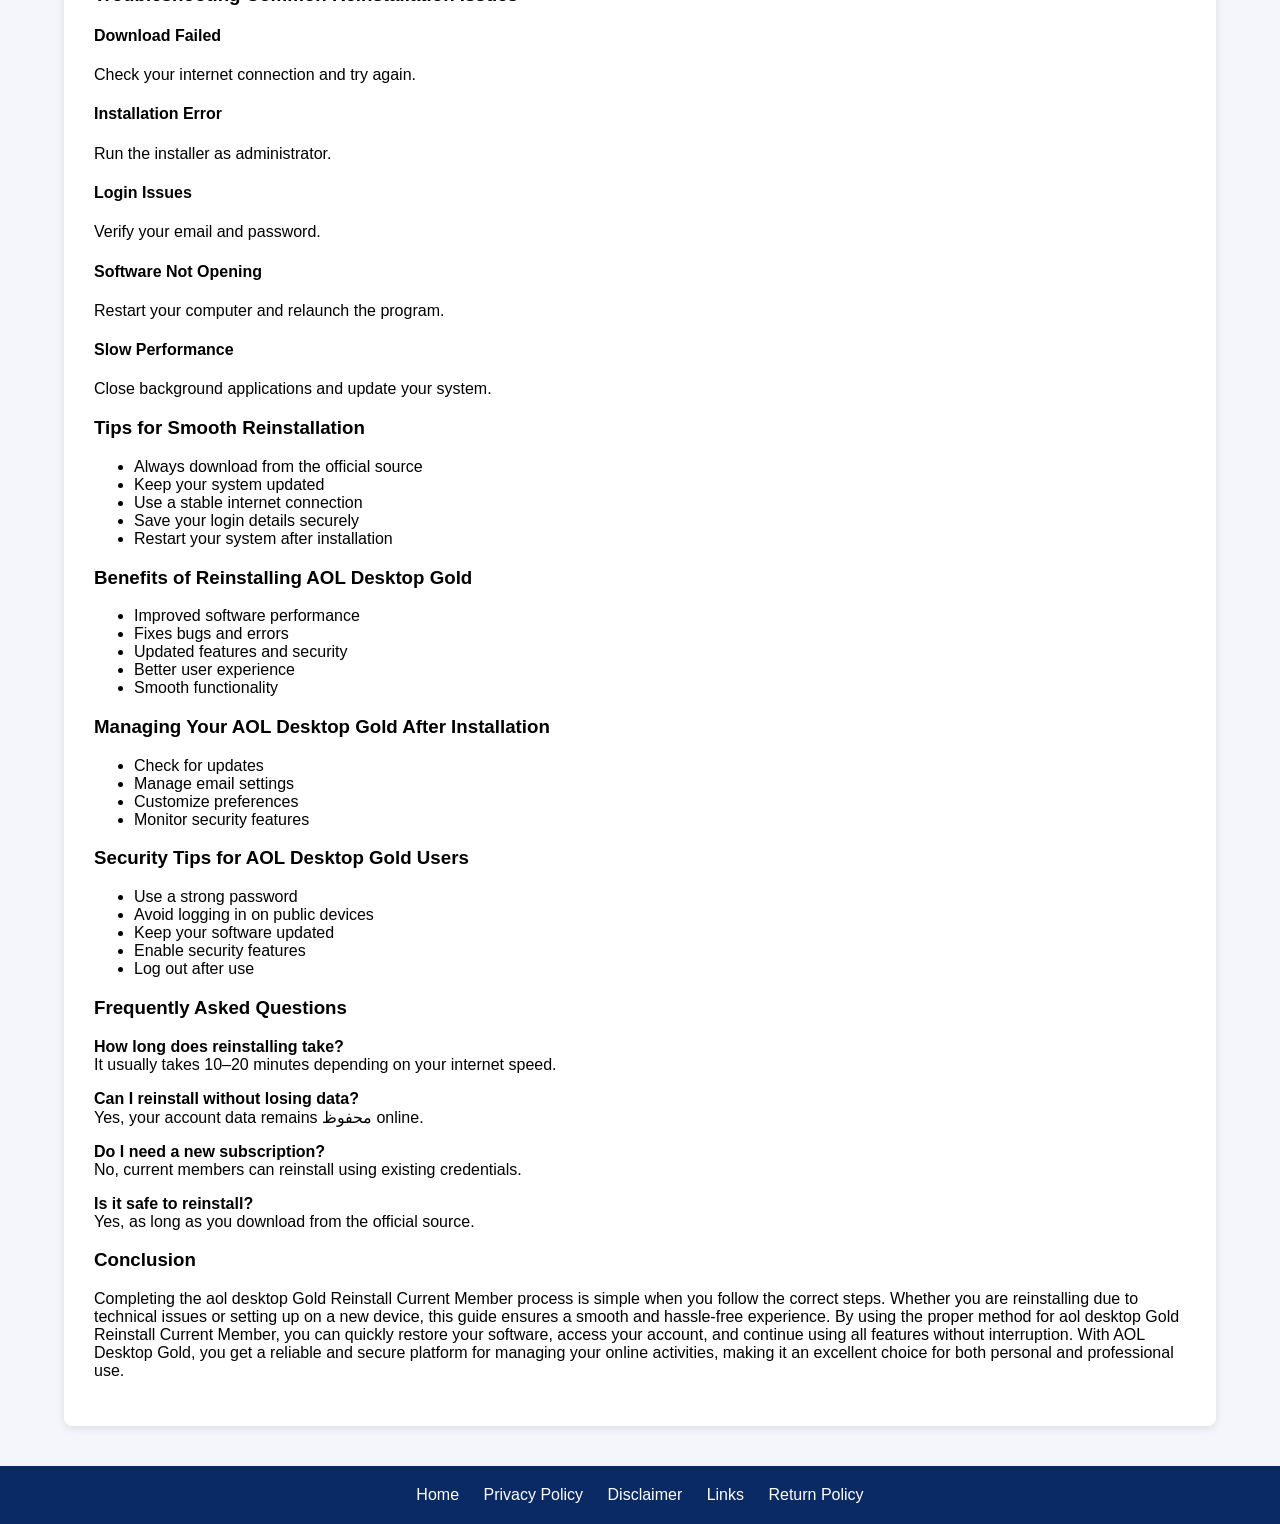
<file: reinstalling.html>
<!DOCTYPE html>
<html lang="en">
<head>
<meta charset="UTF-8">
<title>Ultimate — How to Reinstall AOL Desktop Gold for Current Members with Updated Setup and Easy Instructions</title>
<link rel="stylesheet" href="style.css">
</head>
<body>

<header>
<div class="container">
<h1 class="logo">Desktop Gold</h1>
<nav>
<ul>
<li><a href="index.html">Overview</a></li>
<li><a href="reinstalling.html">Reinstall</a></li>
<li><a href="Downloading.html">Download</a></li>
<li><a href="Installing.html">Install</a></li>
<li><a href="download-install.html">Download & Install</a></li>
</ul>
</nav>
</div>
</header>

<section class="hero">
<h2>Reinstall AOL Desktop Gold</h2>
<p>Fix issues or reinstall your AOL Desktop Gold easily.</p>
<br><a href="https://help.aol.com/products/new-aol-desktop" class="btn">Get Started with AOL Desktop Gold</a></br>
</section>

<section class="content container">
<div class="full-box">

<p>
Reinstalling your software should not feel complicated, especially when you already have an active subscription. Many users search for aol desktop Gold Reinstall Current Member to restore their software after switching devices, resetting their system, or fixing technical issues. If you are also looking for a reliable way to complete aol desktop Gold Reinstall Current Member, this guide will walk you through every step. With the right method, aol desktop Gold Reinstall Current Member becomes a simple and quick process that ensures you regain full access to your email, browsing tools, and saved data. By following this guide, you can complete the aol desktop Gold Reinstall Current Member process without errors and get back to using your software smoothly.
</p>

<h3>What is AOL Desktop Gold?</h3>
<p>
AOL Desktop Gold is an all-in-one desktop application that combines email, web browsing, security features, and premium support in one platform. It is widely used by subscribers who prefer a secure and convenient way to manage their online activities.
</p>

<h3>Key Features</h3>
<ul>
<li>Built-in email client</li>
<li>Secure web browsing experience</li>
<li>Automatic updates</li>
<li>Premium security features</li>
<li>Easy-to-use interface</li>
</ul>

<h3>Why You May Need to Reinstall AOL Desktop Gold</h3>
<p>There are several reasons why users perform aol desktop Gold Reinstall Current Member.</p>

<h4>Common Reasons</h4>
<ul>
<li>Switching to a new computer</li>
<li>System reset or upgrade</li>
<li>Software errors or crashes</li>
<li>Missing or corrupted files</li>
<li>Improving performance</li>
</ul>

<p>Reinstalling ensures your software runs smoothly and efficiently.</p>

<h3>What You Need Before Reinstallation</h3>
<p>Before starting the aol desktop Gold Reinstall Current Member process, make sure you have:</p>

<ul>
<li>Active AOL subscription</li>
<li>Registered email and password</li>
<li>Stable internet connection</li>
<li>Compatible computer or laptop</li>
<li>Enough storage space</li>
</ul>

<h3>Step-by-Step Guide for AOL Desktop Gold Reinstall Current Member</h3>

<ol>
<li>Open your web browser</li>
<li>Visit the official AOL website</li>
<li>Sign in to your account</li>
<li>Access your subscription details</li>
<li>Download AOL Desktop Gold</li>
<li>Save the setup file</li>
<li>Run the installer</li>
<li>Follow on-screen instructions</li>
<li>Launch the software</li>
<li>Sign in again</li>
</ol>

<h3>How to Install AOL Desktop Gold on a New Computer</h3>
<ul>
<li>Download the latest version from your account</li>
<li>Install the software</li>
<li>Sign in using your existing credentials</li>
</ul>

<h3>Troubleshooting Common Reinstallation Issues</h3>

<h4>Download Failed</h4>
<p>Check your internet connection and try again.</p>

<h4>Installation Error</h4>
<p>Run the installer as administrator.</p>

<h4>Login Issues</h4>
<p>Verify your email and password.</p>

<h4>Software Not Opening</h4>
<p>Restart your computer and relaunch the program.</p>

<h4>Slow Performance</h4>
<p>Close background applications and update your system.</p>

<h3>Tips for Smooth Reinstallation</h3>
<ul>
<li>Always download from the official source</li>
<li>Keep your system updated</li>
<li>Use a stable internet connection</li>
<li>Save your login details securely</li>
<li>Restart your system after installation</li>
</ul>

<h3>Benefits of Reinstalling AOL Desktop Gold</h3>
<ul>
<li>Improved software performance</li>
<li>Fixes bugs and errors</li>
<li>Updated features and security</li>
<li>Better user experience</li>
<li>Smooth functionality</li>
</ul>

<h3>Managing Your AOL Desktop Gold After Installation</h3>
<ul>
<li>Check for updates</li>
<li>Manage email settings</li>
<li>Customize preferences</li>
<li>Monitor security features</li>
</ul>

<h3>Security Tips for AOL Desktop Gold Users</h3>
<ul>
<li>Use a strong password</li>
<li>Avoid logging in on public devices</li>
<li>Keep your software updated</li>
<li>Enable security features</li>
<li>Log out after use</li>
</ul>

<h3>Frequently Asked Questions</h3>

<p><strong>How long does reinstalling take?</strong><br>
It usually takes 10–20 minutes depending on your internet speed.</p>

<p><strong>Can I reinstall without losing data?</strong><br>
Yes, your account data remains محفوظ online.</p>

<p><strong>Do I need a new subscription?</strong><br>
No, current members can reinstall using existing credentials.</p>

<p><strong>Is it safe to reinstall?</strong><br>
Yes, as long as you download from the official source.</p>

<h3>Conclusion</h3>
<p>
Completing the aol desktop Gold Reinstall Current Member process is simple when you follow the correct steps. Whether you are reinstalling due to technical issues or setting up on a new device, this guide ensures a smooth and hassle-free experience. By using the proper method for aol desktop Gold Reinstall Current Member, you can quickly restore your software, access your account, and continue using all features without interruption. With AOL Desktop Gold, you get a reliable and secure platform for managing your online activities, making it an excellent choice for both personal and professional use.
</p>

</div>
</section>

<footer>
<div class="footer-links">
<a href="index.html">Home</a>
<a href="#">Privacy Policy</a>
<a href="#">Disclaimer</a>
<a href="#">Links</a>
<a href="#">Return Policy</a>
</div>
</footer>

</body>
</html>
</file>
<file: style.css>
body {
  margin: 0;
  font-family: Arial;
  background: #f4f6fb;
}

.container {
  width: 90%;
  margin: auto;
}

header {
  background: #0a2a66;
  color: white;
  padding: 15px 0;
}

.logo {
  float: left;
}

nav {
  float: right;
}

nav ul {
  list-style: none;
}

nav ul li {
  display: inline;
  margin-left: 20px;
}

nav ul li a {
  color: white;
  text-decoration: none;
  font-weight: bold;
}

.hero {
  background: linear-gradient(to right, #0a2a66, #1f4ed8);
  color: white;
  text-align: center;
  padding: 80px 20px;
}

.btn {
  background: #ffcc00;
  padding: 12px 25px;
  color: black;
  text-decoration: none;
  font-weight: bold;
  border-radius: 5px;
}

.content {
  margin: 40px auto;
}

.full-box {
  background: white;
  padding: 30px;
  border-radius: 8px;
  box-shadow: 0 2px 8px rgba(0,0,0,0.1);
}

footer {
  background: #0a2a66;
  color: white;
  text-align: center;
  padding: 20px;
}

.footer-links a {
  color: white;
  margin: 0 10px;
  text-decoration: none;
}
</file>
